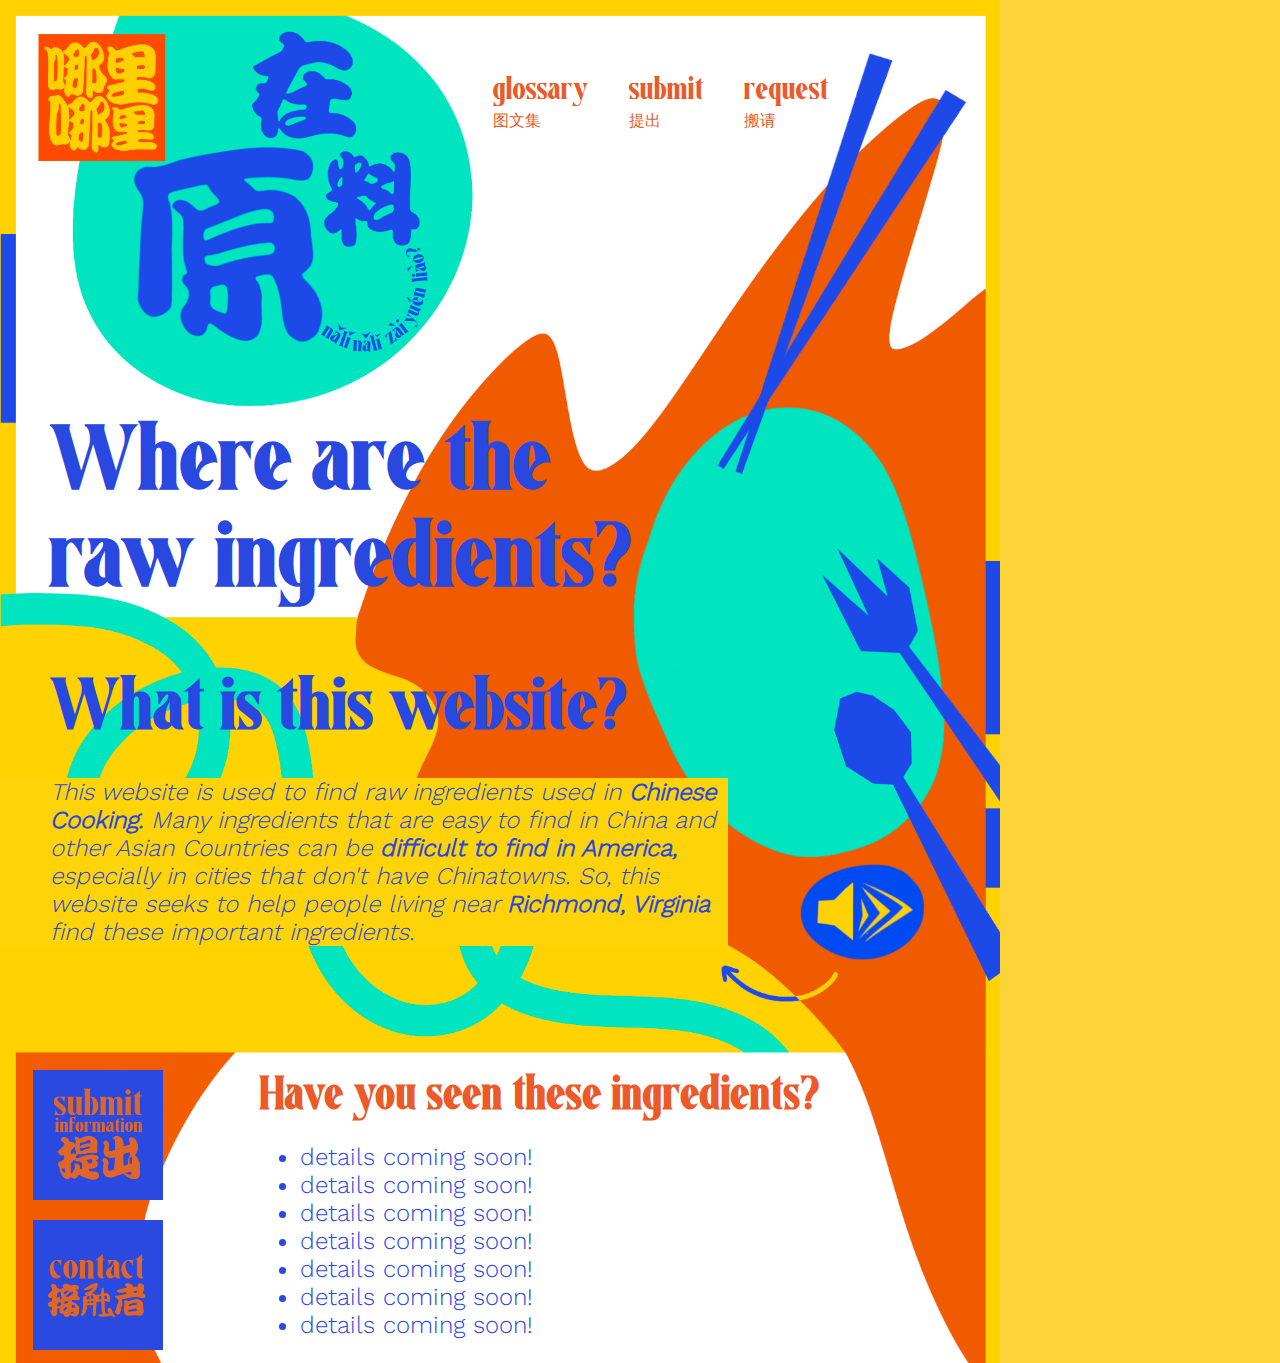
<file: index.html>
<!DOCTYPE html>
<html lang="en">
<head>
    <meta name="viewport" content="width=device-width, initial-scale=1.0">
    <meta charset="utf-8">
    <title>WATRI Home</title>
    <!-- Link to CSS file for styling -->
    <link rel="stylesheet" type="text/css" href="css/index-style.css">
</head>
<body>

    <header>
        <!-- Semantic header element -->
        <nav>
            <ul class="nav-bar">
                <!-- Navigation links -->
                <li class="red-display"><a href="https://lrd91120.github.io/watri-glossary-art116-sp23/">glossary</a> 
                    <br><a href="https://lrd91120.github.io/watri-glossary-art116-sp23/">图文集</a></li>
                <li class="red-display"><a href="https://lrd91120.github.io/watri-submit-art116-sp23/">submit</a>
                    <br><a href="https://lrd91120.github.io/watri-submit-art116-sp23/">提出</a></li>
                <li class="red-display"><a href="https://lrd91120.github.io/watri-request-art116-sp23/">request</a>
                    <br><a href="https://lrd91120.github.io/watri-request-art116-sp23/">搬请</a></li>
            </ul>
        </nav>
    </header>
    
    <!-- Main content -->
    <h1>Where are the<br/>raw ingredients?</h1>

    <section>
        <h2>What is this website?</h2>
        <p class="half-width">
            <!-- Strong and emphasis tags -->
            <em>This website is used to find raw ingredients used in <strong>Chinese Cooking.</strong> Many ingredients that are easy to find in China and other Asian Countries can be <strong>difficult to find in America,</strong> especially in cities that don't have Chinatowns. So, this website seeks to help people living near <strong>Richmond, Virginia</strong> find these important ingredients.</em>
        </p>
    </section>

    <!-- "Have you seen these ingredients?" bar -->
    <section>
        <a href="audio/index.m4a"><img src="images/speak-button.png" alt="a volume symbol" class="volume-top"></a>
        <h3 class="red-title">Have you seen these ingredients?</h3>
        <!-- Placeholder for future content -->
        <ul class="coming-soon">
            <li>details coming soon!</li>
            <li>details coming soon!</li>
            <li>details coming soon!</li>
            <li>details coming soon!</li>
            <li>details coming soon!</li>
            <li>details coming soon!</li>
            <li>details coming soon!</li>
        </ul>
        <!-- Link to "Contact" page-->
        <a href="https://lrd91120.github.io/watri-contact-art116-sp23/"><img class="contact" src="images/contact-button.png" alt="a purple and red button to contact the site owner"></a>
        <!-- Link to "Submit" page-->
        <a href="https://lrd91120.github.io/watri-submit-art116-sp23/"><img class="submit-button" src="images/submit-button.jpg" alt="a purple and red button to submit information about an ingredient"></a>
    </section> 

</body>
</html>
</file>
<file: css/index-style.css>
/*
Details
Name: Lillie Davis
Last Modified: Mar 17
Submitted to:
Submitted Time:
*/

/* Hex code toolbox */
.yellow {
    color: #fdd438;
}

.red {
    color: #ec5a29;
}

.blue {
    color: #2848df;
}

.teal {
    color: #68e1c1;
}

/* Class name toolbox */
/* "chinese-characters" means formatting for Chinese characters */
/* "logo" means formatting for the logo at the top */
/* "nav-bar" refers to the little clickable links across the top of the page */
/* "red-display" makes content show up in red Aesthico */
/* "red-title" makes content show up in red Aesthico and larger than the "red-display" class */
/* "coming-soon" formats the unordered list at the bottom of the index */

/* Helpful YouTube videos I used to... */
/* Position navigation bar: https://www.youtube.com/watch?v=86nTToBm2uQ */
/* Set background image: https://www.youtube.com/watch?v=zHZRFwWQt2w */

/* Font-face formatting below */
/* Font Face Rule for Aesthico */
@font-face {
    font-family: 'aesthico';
    src: url("../fonts/aesthico.ttf");
    font-style: normal;
    font-weight: 100;
}

/* Font Face Rule for HanWangKanTan */
@font-face {
    font-family: 'hwkt';
    src: url("../fonts/han-wang-kan-tan.ttf");
    font-style: normal;
    font-weight: 100;
}

/* Font Face Rule for Work Sans */
@font-face {
    font-family: 'work sans';
    src: url("../fonts/work-sans.ttf");
    font-style: normal;
    font-weight: 300;
}

/* Font Face Rule for Work Sans bold */
@font-face {
    font-family: 'work sans bold';
    src: url("../fonts/work-sans-bold.ttf");
    font-style: normal;
    font-weight: 800;
}

/* Element formatting below */
/* Body margins set a baseline to keep everything centered unless stated otherwise in a rule below */
body {
    margin: 0 auto; /* Shorthand margin for centering */
    background: #fdd438 url("../images/index-background.png") no-repeat; /* Setting yellow background color and background image */
    background-size: 1000px; /* Set background size */
    color: #2848df;
    font-size: 1em;
}

/* Header */
header {
    font-family: 'work sans', sans-serif;
    font-weight: 300;
}

/* Navigation bar */
.nav-bar {
    position: absolute;
    top: 0;
    padding-top: 57px;
    padding-left: 473px;
}

.nav-bar a {
    color: #ec5a29;
    text-decoration: none;
    padding: 20px;
}

/* Headings */
h1 {
    font-family: aesthico;
    font-size: 3em;
    padding-top: 380px;
    padding-left: 50px;
}

h2 {
    font-family: aesthico;
    font-size: 2.4em;
    padding-top: 30px;
    padding-left: 50px;
}

/* Paragraphs */
p {
    font-family: 'work sans', sans-serif;
    font-size: 1.8em;
    padding-left: 50px;
}

a:link,
a:visited {
    color: #ec5a29;
}

/* Class formatting below */
.chinese-characters {
    font-family: hwkt;
    font-size: 2em;
}

.red-display {
    color: #ec5a29;
    font-family: aesthico;
    font-size: 1em;
    list-style-type: none; /* Making the bullets disappear from the list items */
    float: left; /* Making the navigation bar list items appear horizontal */
}

p.half-width {
    width: 53%;
    font-size: 1.5em;
    background-color: #fed307;
}

.red-title {
    color: #ec5a29; /* Styling for the "Have you seen these ingredients?" section */
    font-family: aesthico;
    font-size: 1.5em;
    padding-top: 100px;
    padding-left: 260px;
}

.volume-top {
    height: 100px; /* Size adjustment */
    padding-left: 800px; /* Position adjustment */
    position: absolute;
    top: 860px;
}

.submit-button {
    height: 130px; /* Size adjustment */
    position: absolute;
    top: 1070px; /* Position adjustment */
    padding-left: 33px;
}

.contact{
    height: 130px; /* Size adjustment */
    position: absolute;
    top: 1220px; /* Position adjustment */
    padding-left: 33px;
}

.coming-soon {
    font-family: 'work sans', sans-serif;
    font-weight: 300;
    font-size: 1.5em;
    padding-left: 300px;
}
</file>
